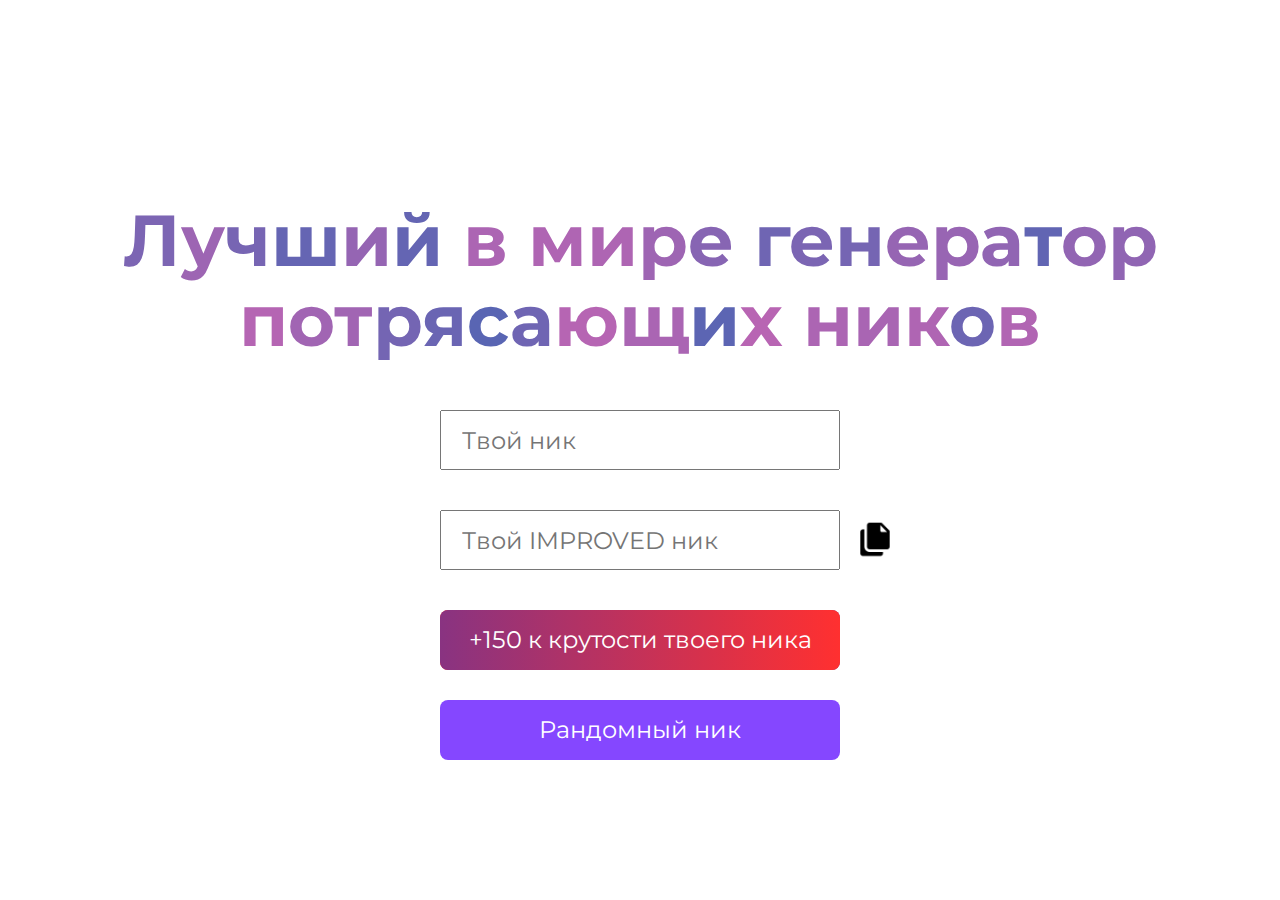
<file: index.html>
<!DOCTYPE html>
<html lang="en">
  <head>
    <meta charset="UTF-8" />
    <meta http-equiv="X-UA-Compatible" content="IE=edge" />
    <meta name="viewport" content="width=device-width, initial-scale=1.0" />

    <link rel="stylesheet" href="css/normalize.css" />
    <link rel="stylesheet" href="css/fonts.css" />
    <link rel="stylesheet" href="css/style.css" />
    <title>PROJECT</title>
  </head>
  <body>
    <section class="main">
      <div class="container">
        <h1 id="heading">Лучший в мире генератор потрясающих ников</h1>

        <div class="main-content">
          <div class="side left"></div>
          <div id="form">
            <input id="input" type="text" placeholder="Твой ник" />
            <div class="output-wrap" id="output-wrap">
              <input id="output" type="text" placeholder="Твой IMPROVED ник" />
              <div id="copy">
                <img src="img/copy-icon.png" alt="" />
              </div>
            </div>
            <!-- <p id="output"></p> -->
            <div class="button-wrap">
              <input type="submit" id="button" value="" />
              <p>+150 к крутости твоего ника</p>
            </div>

            <div class="random-button-wrap">
              <button id="random-button">Рандомный ник</button>
            </div>
            <!-- <button id="button">Отправить</button> -->
          </div>
          <div class="side right">
            <div class="history__wrap" id="history-wrap">
              <div class="history" id="history"></div>
            </div>
          </div>
        </div>
      </div>
    </section>

    <script
      src="https://cdnjs.cloudflare.com/ajax/libs/jquery/3.6.0/jquery.min.js"
      integrity="sha512-894YE6QWD5I59HgZOGReFYm4dnWc1Qt5NtvYSaNcOP+u1T9qYdvdihz0PPSiiqn/+/3e7Jo4EaG7TubfWGUrMQ=="
      crossorigin="anonymous"
      referrerpolicy="no-referrer"
    ></script>
    <script type="module" src="./js/script.js"></script>
  </body>
</html>
</file>
<file: css/fonts.css>
@font-face {
  font-family: "Montserrat Regular";
  src: url("../fonts/Montserrat-Regular.woff2") format("woff2"),
    url("../fonts/Montserrat-Regular.woff") format("woff");
  font-weight: 400;
  font-style: normal;
}

@font-face {
  font-family: "Montserrat Bold";
  src: url("../fonts/Montserrat-Bold.woff2") format("woff2"),
    url("../fonts/Montserrat-Bold.woff") format("woff");
  font-weight: 600;
  font-style: normal;
}
</file>
<file: css/style.css>
.container {
  width: 1400px;
  max-width: 100%;
  padding: 0 15px;
  margin: 0 auto;
}

.main {
  padding: 200px 0 50px 0;
}
.main h1 {
  font-family: "Montserrat Bold";
  font-size: 72px;
  line-height: 80px;
  text-align: center;
  margin-bottom: 50px;
}

.main-content {
  display: flex;
  justify-content: space-between;
}
.main-content .side {
  width: 400px;
}
.main-content .history__wrap .clear-history {
  font-family: "Montserrat Regular";
  font-size: 14px;
  line-height: 20px;
  color: #fff;
  width: 200px;
  height: 40px;
  margin-bottom: 10px;
  background-color: rgb(177, 101, 179);
  border: none;
  border-radius: 8px;
  cursor: pointer;
}
.main-content .history__wrap .history .history__item {
  display: flex;
  align-items: flex-end;
  padding: 10px 30px 10px 10px;
}
.main-content .history__wrap .history .history__item p {
  font-family: "Montserrat Regular";
  font-size: 16px;
  line-height: 28px;
  margin-right: 10px;
}
.main-content .history__wrap .history .history__item input {
  font-family: "Montserrat Bold";
  font-size: 26px;
  line-height: 32px;
  color: red;
  border: none;
}

#form {
  display: flex;
  flex-direction: column;
  align-items: center;
}
#form input[type=text] {
  font-family: "Montserrat Regular";
  font-size: 24px;
  line-height: 30px;
  width: 400px;
  height: 60px;
  margin-bottom: 40px;
  padding: 0 20px;
}
#form .output-wrap {
  position: relative;
}
#form .output-wrap #copy {
  position: absolute;
  top: 10px;
  right: -55px;
  cursor: pointer;
  width: 40px;
}
#form .output-wrap .copied-message {
  position: absolute;
  right: -169px;
  top: -40px;
  font-family: "Montserrat Regular";
  font-size: 18px;
  line-height: 24px;
  color: #fff;
  width: 150px;
  height: 40px;
  background: linear-gradient(270deg, rgb(137, 51, 129) 0%, rgb(255, 48, 48) 100%);
  border-radius: 8px;
  -webkit-animation: copiedMessageMove 2s infinite;
          animation: copiedMessageMove 2s infinite;
  display: flex;
  align-items: center;
  justify-content: center;
}
@-webkit-keyframes copiedMessageMove {
  0% {
    opacity: 1;
    transform: translateY(0px);
  }
  100% {
    opacity: 0;
    transform: translateY(-60px);
  }
}
@keyframes copiedMessageMove {
  0% {
    opacity: 1;
    transform: translateY(0px);
  }
  100% {
    opacity: 0;
    transform: translateY(-60px);
  }
}
#form .button-wrap {
  position: relative;
  width: 400px;
  height: 60px;
  border-radius: 8px;
  background: linear-gradient(270deg, rgb(137, 51, 129) 0%, rgb(255, 48, 48) 100%);
}
#form .button-wrap p {
  font-family: "Montserrat Regular";
  font-size: 24px;
  line-height: 30px;
  color: #fff;
  position: absolute;
  top: 0;
  left: 0;
  z-index: 1;
  width: 100%;
  height: 100%;
  pointer-events: none;
  display: flex;
  align-items: center;
  justify-content: center;
}
#form .button-wrap #button {
  cursor: pointer;
  width: 400px;
  height: 60px;
  border: none;
  border-radius: 8px;
  background: linear-gradient(90deg, rgb(137, 51, 129) 0%, rgb(255, 48, 48) 100%);
  -webkit-animation: buttonGradient 10s infinite;
          animation: buttonGradient 10s infinite;
}
#form .random-button-wrap {
  margin-top: 30px;
}
#form .random-button-wrap button {
  font-family: "Montserrat Regular";
  font-size: 24px;
  line-height: 30px;
  color: #fff;
  cursor: pointer;
  width: 400px;
  height: 60px;
  border: none;
  border-radius: 8px;
  background: #8547ff;
}

@-webkit-keyframes buttonGradient {
  0% {
    opacity: 0;
  }
  50% {
    opacity: 1;
  }
  100% {
    opacity: 0;
  }
}

@keyframes buttonGradient {
  0% {
    opacity: 0;
  }
  50% {
    opacity: 1;
  }
  100% {
    opacity: 0;
  }
}/*# sourceMappingURL=style.css.map */
</file>
